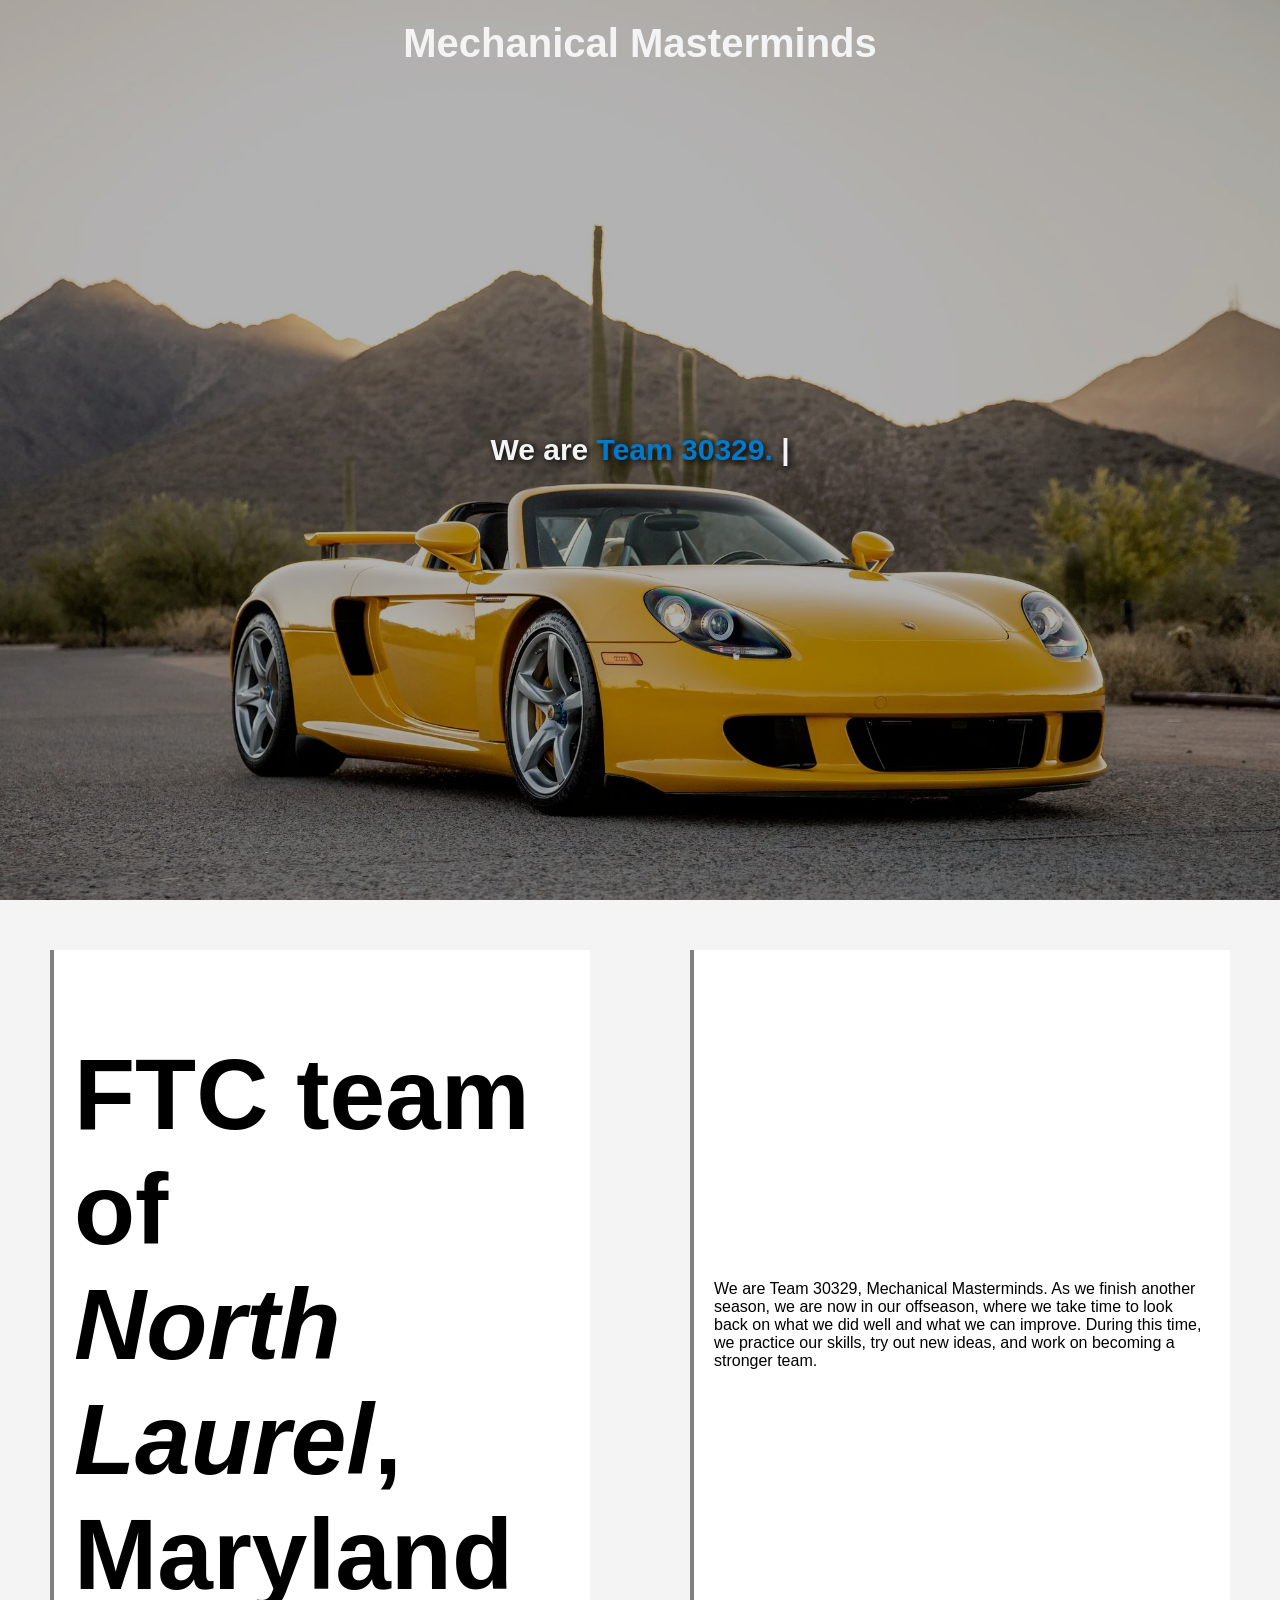
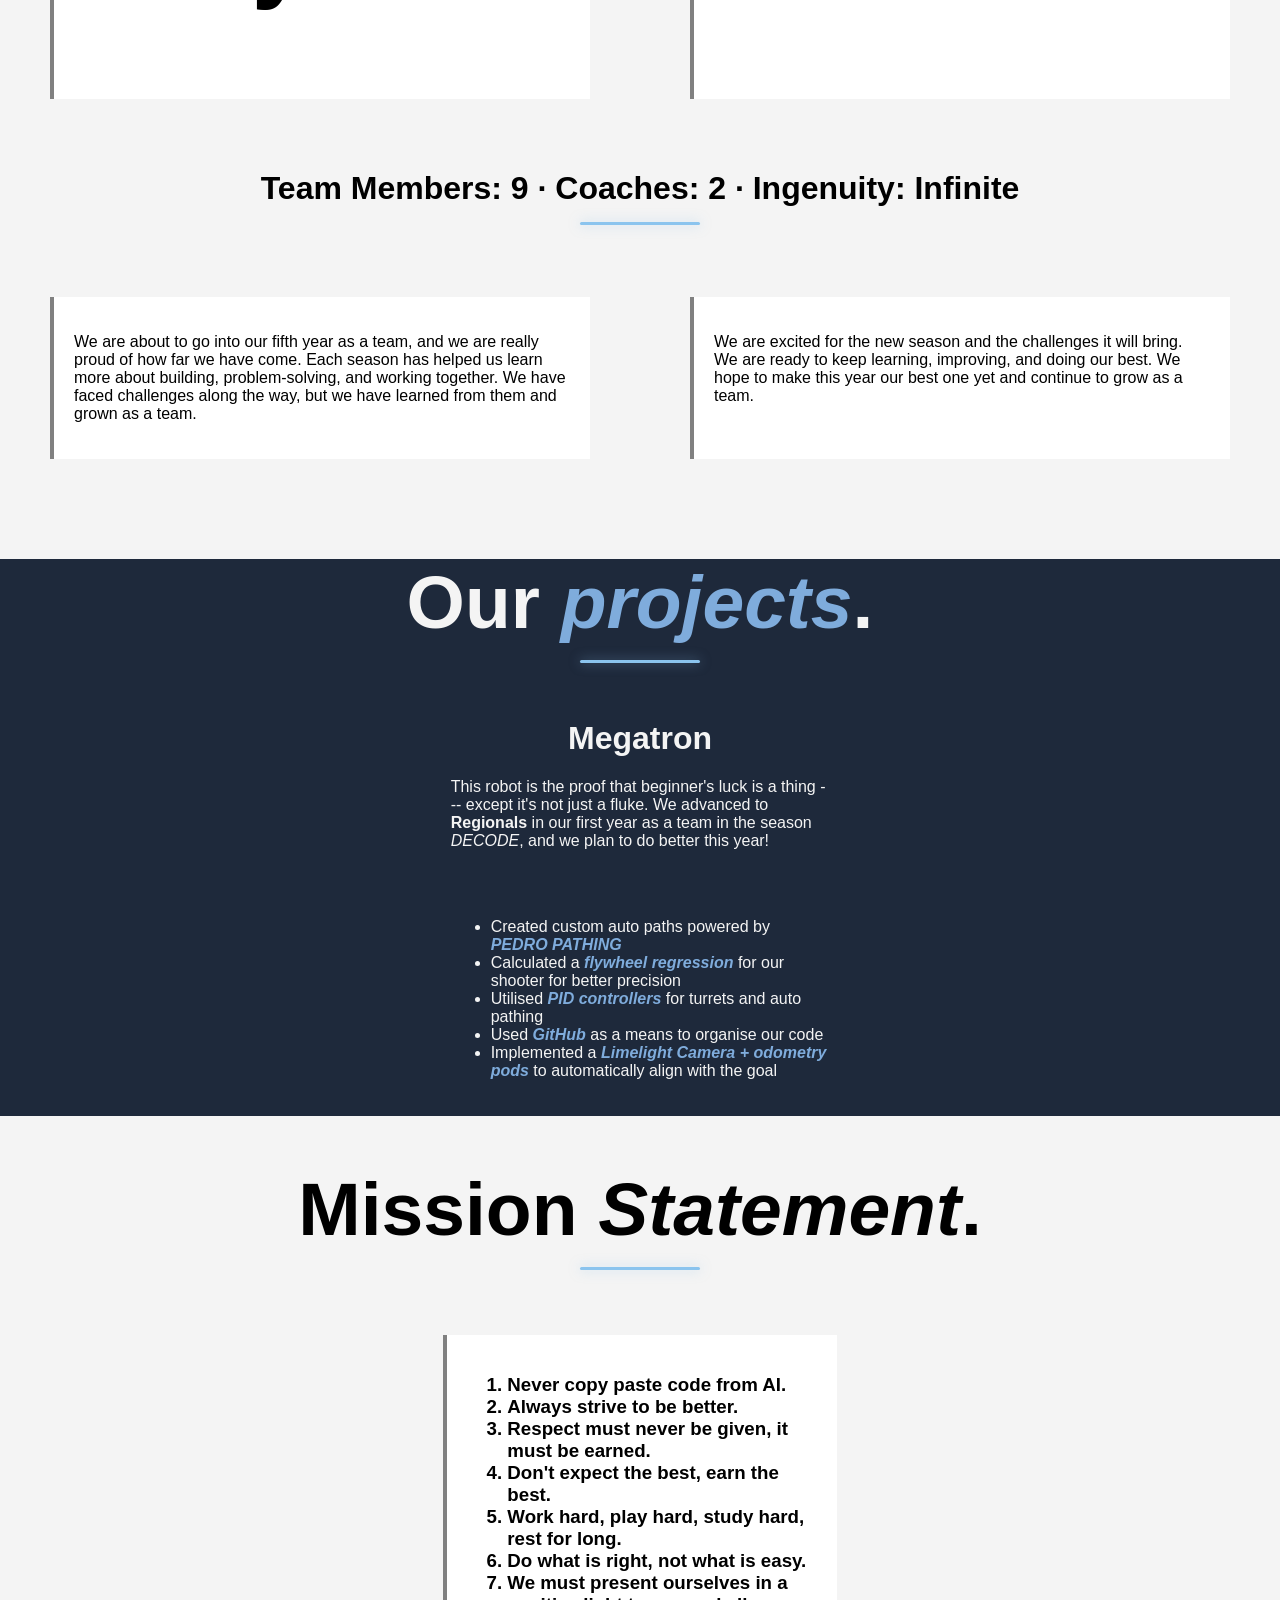
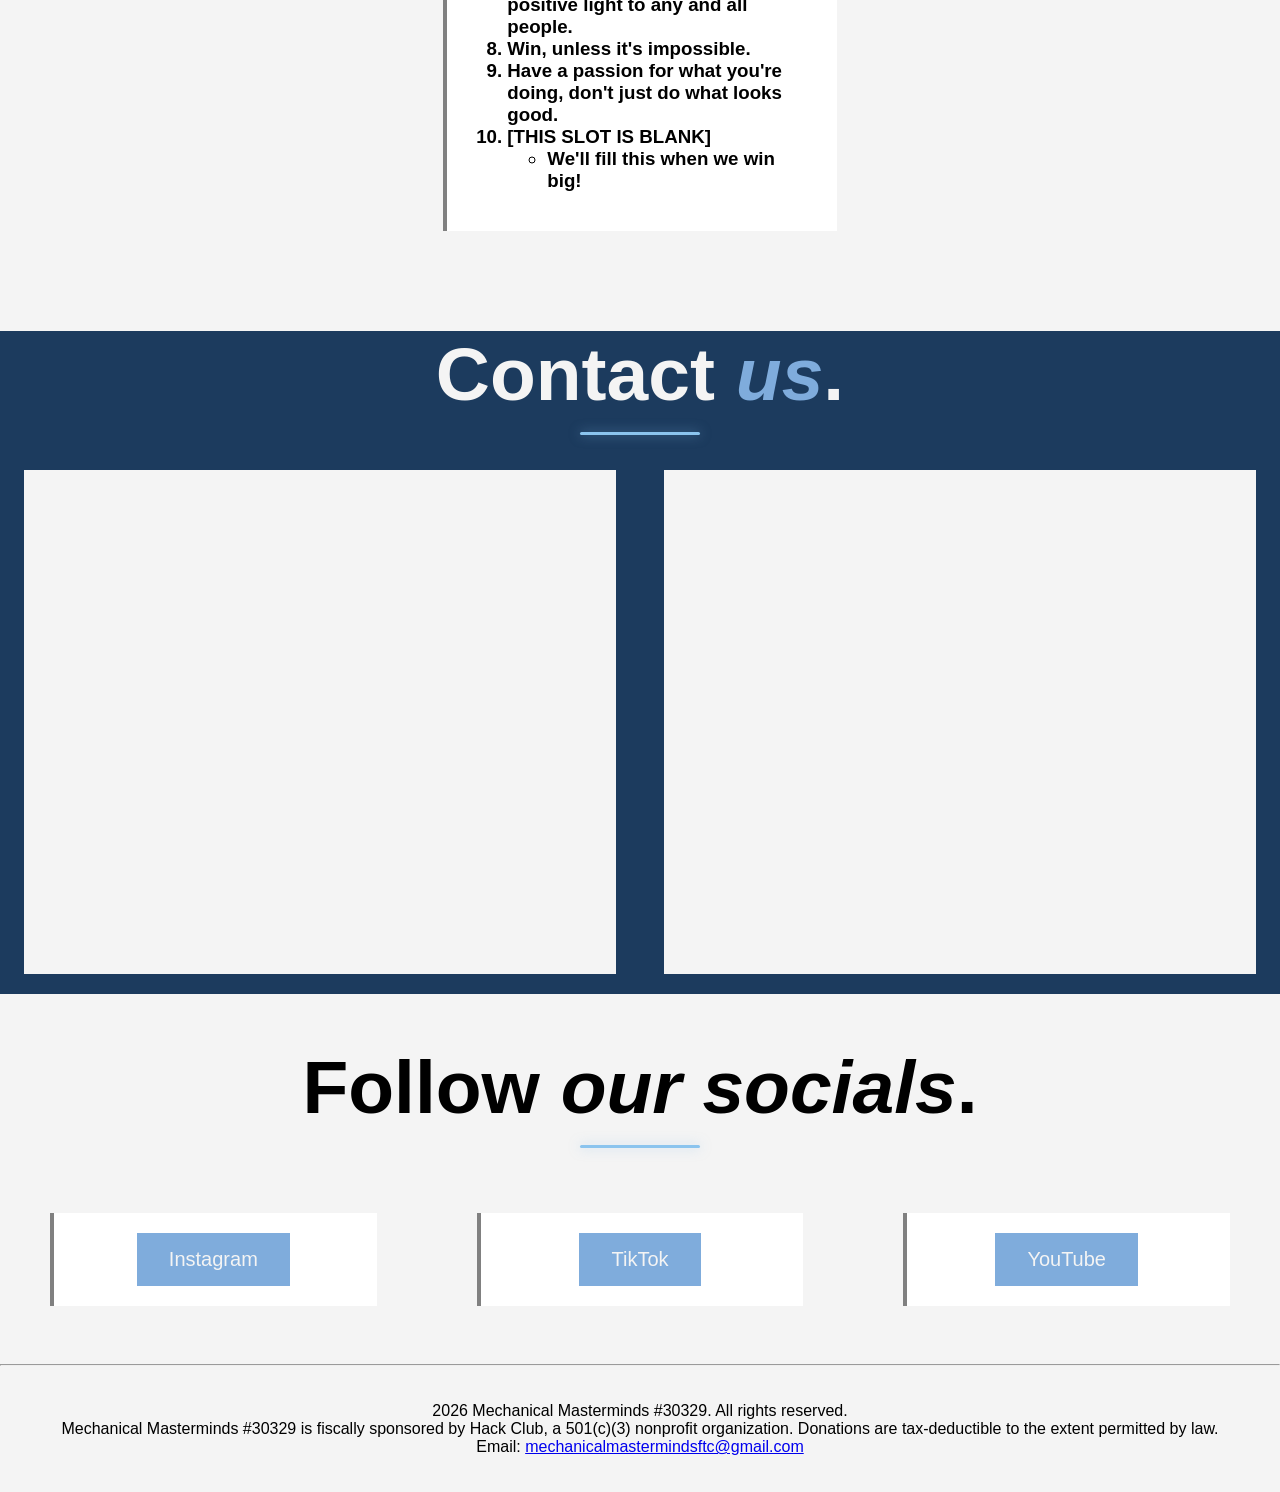
<file: index.html>
<!DOCTYPE html>
<!--DO NOT CREATE NEW PAGES UNTIL YOU FINISH THIS ONE IN ITS ENTIRETY-->
<html>
    <head>
        <link rel="stylesheet" href="index.css">
        <script src="index.js"></script>
        <title>Mechanical Masterminds | FTC Team 30329
        </title>
        <meta charset="UTF-8">
        <meta name="viewport" content="width=device-width, initial-scale=1.0">
        <meta name="title" content="Mechanical Masterminds #30329">
        <meta name="description" content="Welcome to the in-progress website of FTC Team 30329! For our main website, visit team30329.org.">
        <meta name="keywords" content="Team 30329, Mechanical Masterminds, FIRST Tech Challenge, FTC robotics, robotics, North Laurel teams, Maryland teams">
        <meta name="author" content="Mechanical Masterminds">
        <meta http-equiv="refresh" content="300">
    </head>
    <body>
        <header id="main-header">

            <div class="ticker">
                <div class="ticker-track">
                        <span>Welcome to Mechanical Masterminds, Team 30329!</span>
                        <span>Donate now! Your donations make a great impact!</span>
                        <span>With MM, you get the 100% No Copy-pasting from AI guarantee!</span>
                </div>
            </div>
            <!--Comment so it goes into domain-->
            <div class="nav-container">
                <a href="index.html" class="logo" id="logo-link">
                    <h1>Mechanical Masterminds</h1>
                </a>
                <nav class="nav-links">
                    <a href="index.html" class="nav-item">Home</a>
                    <a href="about.html" class="nav-item">About</a>
                    <!--Dropdown example-->
                    <div class="dropdown">
                        <a href="#" class="nav-item dropbtn">Projects</a>
                        <div class="dropdown-content">
                            <a href="#">Robots</a>
                            <a href="#">Software</a>
                            <a href="#">Outreach</a>
                        </div>
                    </div>
                    <a href="#" class="nav-item">Contact</a>
                </nav>
            </div>
        </header>
        <main class="hero-section">
            <div class="typewriter-container">
                <span class="base-text">We are </span>
                <span id="typewriter-text"></span>
                <span class="cursor">|</span>
            </div>
        </main>
        <div class="row">
            <div class="box bgnice">
                <h1 class="xl"><b>FTC team of</b><br> <i>North Laurel</i>,<br> <b>Maryland</b></h1>
                
            </div>
            <div class="box midcenter bgnice">
                
                <p>We are Team 30329, Mechanical Masterminds. 
                As we finish another season, we are now in our 
                offseason, where we take time to look back on 
                what we did well and what we can improve. During 
                this time, we practice our skills, try out new ideas, 
                and work on becoming a stronger team.</p>
            </div>
        </div>
        <h1 class="Notforheader"><b>Team Members:</b> 9 · <b>Coaches:</b> 2 · <b>Ingenuity:</b> Infinite</h1>
        <div class="row">
            <div class="box bgnice">
                <p>We are about to go into our fifth year as a team, and 
                we are really proud of how far we have come. Each season 
                has helped us learn more about building, problem-solving, 
                and working together. We have faced challenges along the way, 
                but we have learned from them and grown as a team.</p>
            </div>
            <div class="box bgnice">
                <p>We are excited for the new season and the challenges it will bring. 
                We are ready to keep learning, improving, and doing our best. We hope 
                to make this year our best one yet and continue to grow as a team.</p>
            </div>
        </div>
        <div class="graybg">
            <h1 class="centerclass"><b>Our</b> <i class="Ifordark">projects</i><b>.</b></h1>
            <div class="row">
                <div class="box placeholder">
                </div>
                <div class="box">
                    <h1>Megatron</h1>
                    <p>This robot is the proof that beginner's luck is a thing --- except it's not just a fluke.
                    We advanced to <b>Regionals</b> in our first year as a team in the season <i>DECODE</i>, and
                    we plan to do better this year!
                    </p><br><br>
                    <ul>
                        <li>Created custom auto paths powered by <b><i>PEDRO PATHING</i></b></li>
                        <li>Calculated a <b><i>flywheel regression</i></b> for our shooter for better precision</li>
                        <li>Utilised <b><i>PID controllers</i></b> for turrets and auto pathing</li>
                        <li>Used <b><i>GitHub</i></b> as a means to organise our code</li>
                        <li>Implemented a <b><i>Limelight Camera + odometry pods</i></b>  to automatically align with the goal</li>
                    </ul>
                </div>
                <div class="box placeholder">
                </div>
            </div>
        </div>
        <h1 class="centerclass "><b>Mission</b> <i>Statement</i><b>.</b></h1>
        <div class="row">
            <div class="box placeholder"></div>
            <div class="box bgnice">
                <h3><!-- placeholders for mission stametemtn-->
                    <ol>
                        <li>Never copy paste code from AI.</li>
                        <li>Always strive to be better.</li>
                        <li>Respect must never be given, it must be earned.</li>
                        <li>Don't expect the best, earn the best.</li>
                        <li>Work hard, play hard, study hard, rest for long.</li>
                        <li>Do what is right, not what is easy.</li>
                        <li>We must present ourselves in a positive light to any and all people.</li>
                        <li>Win, unless it's impossible.</li>
                        <li>Have a passion for what you're doing, don't just do what looks good.</li>
                        <li>[THIS SLOT IS BLANK]
                            <ul>
                                <li>We'll fill this when we win big!</li> <!--Be proud!-->
                            </ul>
                        </li>
                    </ol>
                </h3>
            </div>
            <div class="box placeholder"></div>
        </div>
        <div class="bluebg">
            <h1 class="centerclass"><b>Contact</b> <i class="Ifordark">us</i><b>.</b></h1>
            <div class="row">
                <div class="box">
                    <div class="form-center">
                        <iframe src="https://docs.google.com/forms/d/e/1FAIpQLSdm95mFJamOsQFvJufRDt-zMFxta82aOqDOkhSYQZuPAPNo4g/viewform?embedded=true" width="100%" height="500" frameborder="0" marginheight="0" marginwidth="0">Join 30329 today!</iframe>
                    </div>
                </div>
                <div class="box">
                    <div class="form-center">
                        <iframe src="https://docs.google.com/forms/d/e/1FAIpQLSfnh5U7uhqfwGFo-w5vjgkde7ZjgCOGX2tc_iYuO6rtzCoiGg/viewform?embedded=true" width="100%" height="500" frameborder="0" marginheight="0" marginwidth="0">Join 30329 today!</iframe>
                    </div>
                </div>
            </div>
        </div>
        <h1 class="centerclass"><b>Follow</b> <i>our socials</i><b>.</b></h1>
        <div class="row">
            <div class="box centerpls bgnice">
                <a href="https://www.instagram.com/mechanical.mastermindsftc/">
                    <button class="social">
                        Instagram
                    </button>
                </a>
            </div>
            <div class="box centerpls bgnice">
                <a href="https://www.tiktok.com/@mechanical.masterminds">
                    <button class="social">
                        TikTok
                    </button>
                </a>
            </div>
            <div class="box centerpls bgnice">
                <a href="https://www.youtube.com/@mechanical.mastermindsFTC">
                    <button class="social">
                        YouTube
                    </button>
                </a>
            </div>
        </div>
        <hr>
        <footer>
            <p>2026 Mechanical Masterminds #30329. All rights reserved.<br>
            Mechanical Masterminds #30329 is fiscally sponsored by Hack Club, 
            a 501(c)(3) nonprofit organization. Donations are tax-deductible to 
            the extent permitted by law.<br>
            Email: <a href="mailto:mechanicalmastermindsftc@gmail.com">mechanicalmastermindsftc@gmail.com</a> 
            </p>
        </footer>
    </body>
</html>
</file>
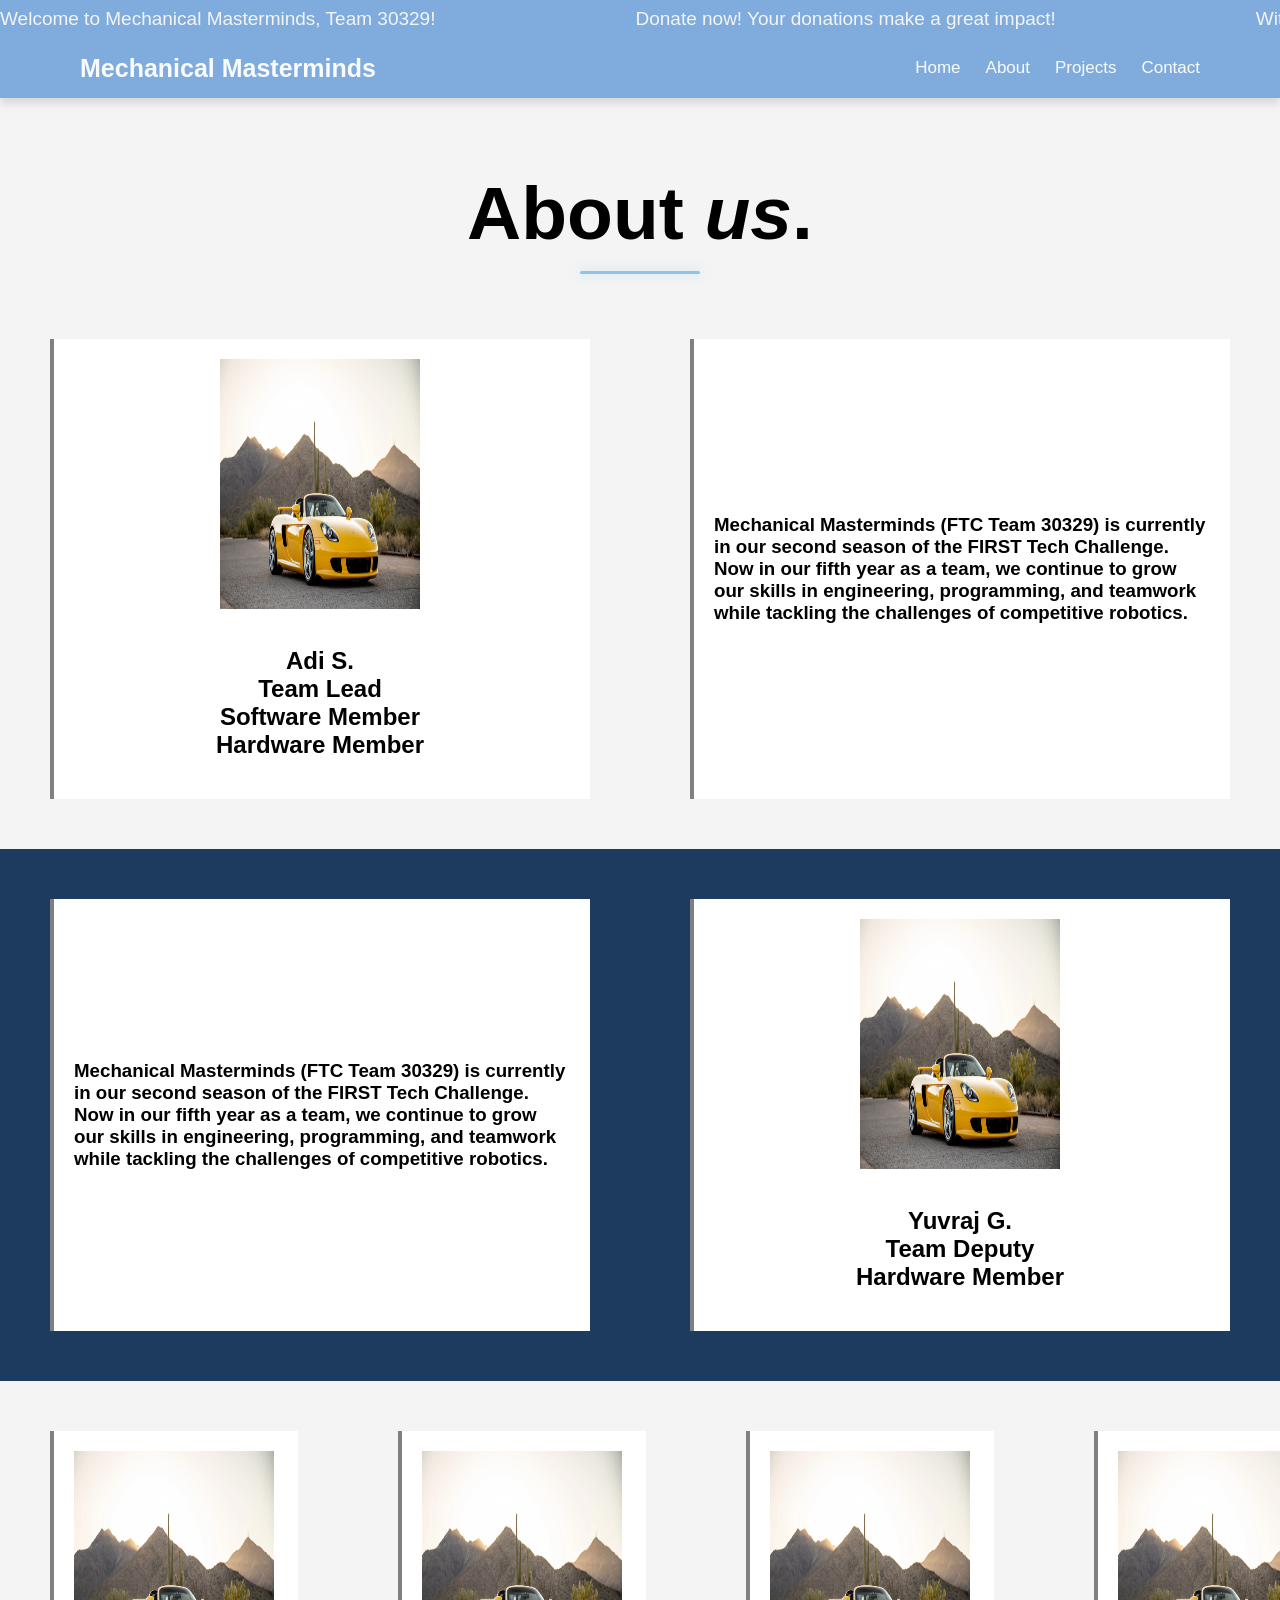
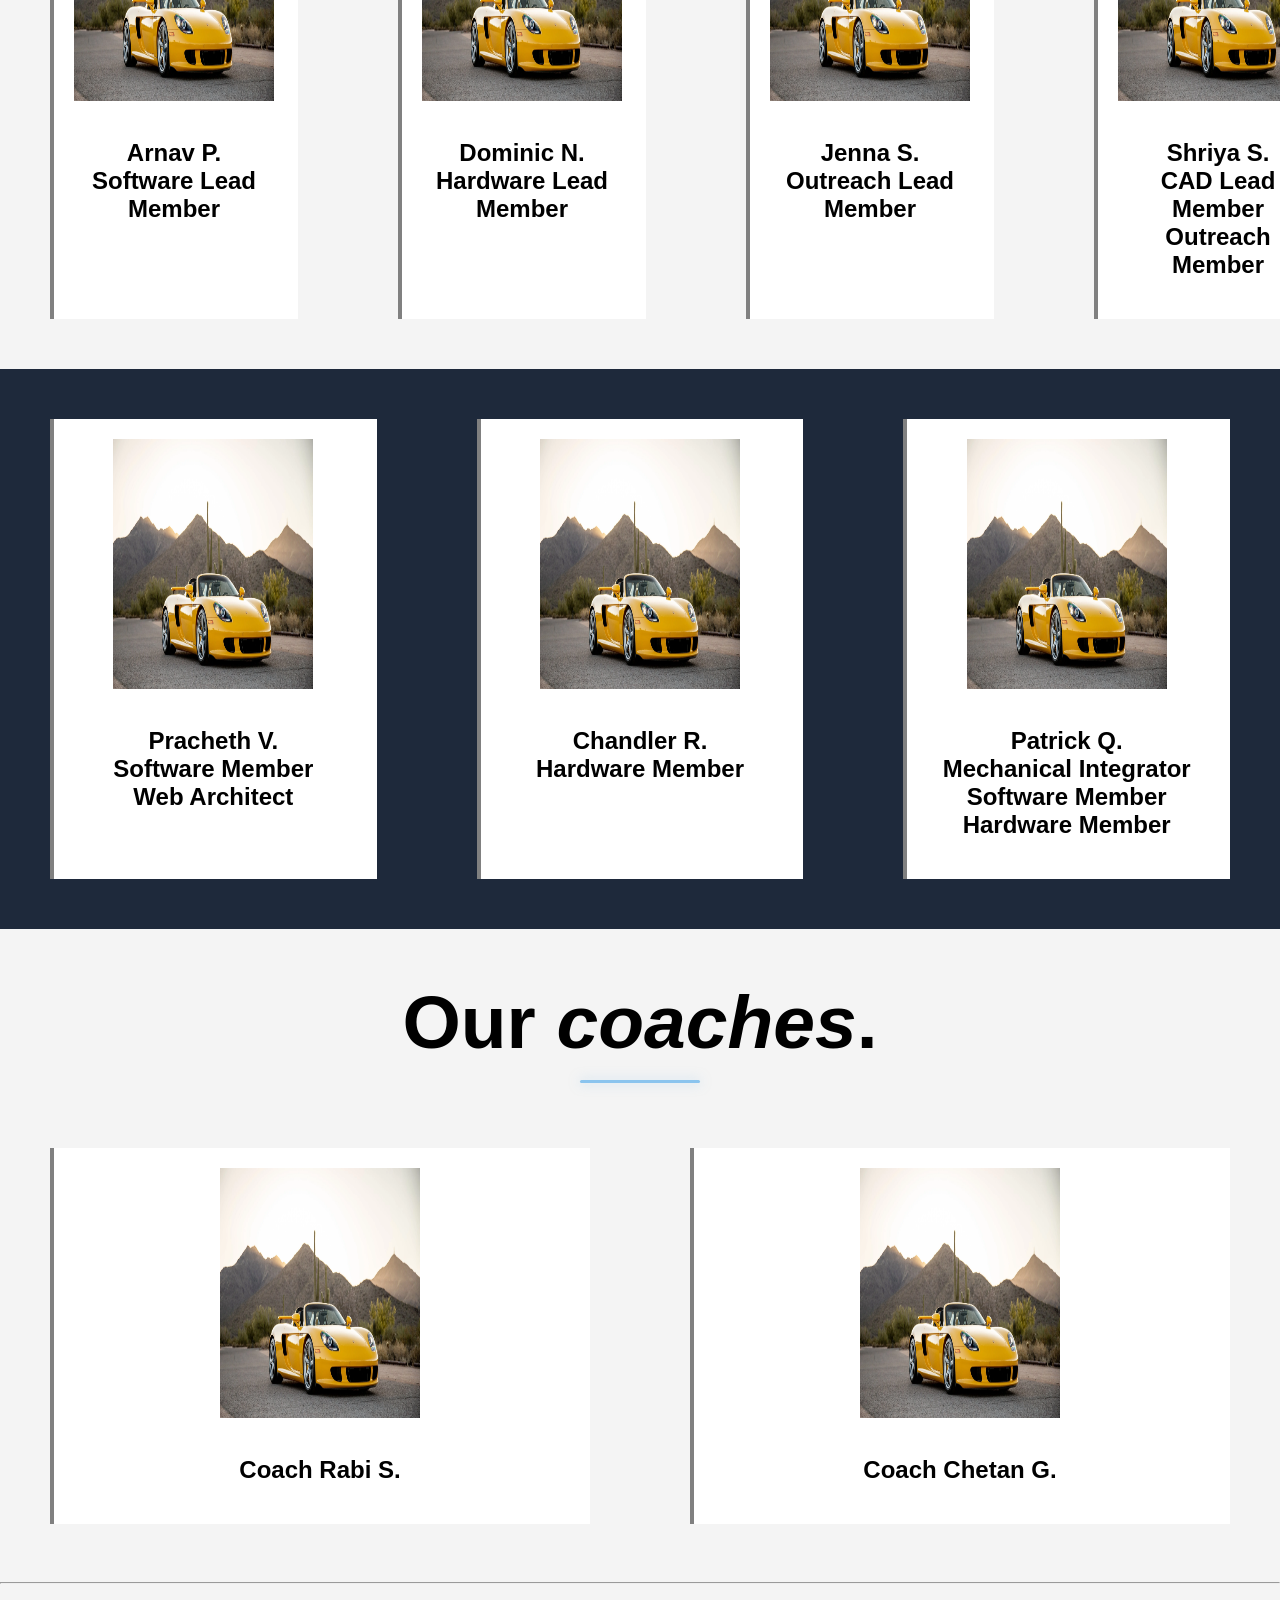
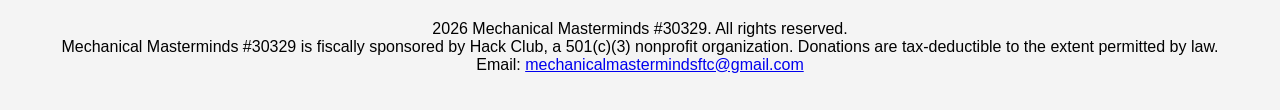
<file: about.html>
<!DOCTYPE html>
<!--DONT GO TO A NEW PAGE BEFORE FINISHING THIS ONE-->
<html>

    <head>

        <link rel="stylesheet" href="styles.css">
        <script src="scripts.js"></script>

        <title>Mechanical Masterminds | About Us</title>

        <meta charset="UTF-8">
        <meta name="viewport" content="width=device-width, initial-scale=1.0">

        <meta name="title" content="Mechanical Masterminds #30329">
        <meta name="description" content="About Us">
        <meta name="keywords" content="Team 30329, Mechanical Masterminds, FIRST Tech Challenge, FTC robotics">
        <meta name="author" content="Mechanical Masterminds">

    </head>

    <body>

        <header id="main-header">

            <div class="ticker">

                <div class="ticker-track">

                    <span>Welcome to Mechanical Masterminds, Team 30329!</span>
                    <span>Donate now! Your donations make a great impact!</span>
                    <span>With MM, you get the 100% No Copy-pasting from AI guarantee!</span>

                </div>

            </div>

            <div class="nav-container">

                <a href="index.html" class="logo" id="logo-link">

                    <h1>Mechanical Masterminds</h1>

                </a>

                <nav class="nav-links">

                    <a href="index.html" class="nav-item">Home</a>

                    <a href="about.html" class="nav-item">About</a>

                    <div class="dropdown">

                        <a href="#" class="nav-item dropbtn">Projects</a>

                        <div class="dropdown-content">

                            <a href="robots.html">Robots</a>
                            <a href="software.html">Software</a>
                            <a href="outreach.html">Outreach</a>

                        </div>

                    </div>

                    <a href="contact.html" class="nav-item">Contact</a>

                </nav>

            </div>

        </header>


        <!-- PAGE CONTENT STARTS HERE -->

        <main class="page-content">

            <h1 class="centerclass">
                <b>About</b> <i>us</i><b>.</b>
            </h1>

            <div class="row">

                <div class="box bgnice pic">
                    <img class="personpic" src="media/image1.webp" alt="Pic of Team"><br>
                    <h2>Adi S.<br>Team Lead<br>Software Member<br>Hardware Member</h2>

                </div>

                
                <div class="box bgnice midcenter">
                    <h3>Mechanical Masterminds (FTC Team 30329) is 
                    currently in our second season of the FIRST Tech 
                    Challenge. Now in our fifth year as a team, we 
                    continue to grow our skills in engineering, 
                    programming, and teamwork while tackling the 
                    challenges of competitive robotics. </h3>
                </div>
            </div>
            <div class="row bluebg">
                <div class="box bgnice midcenter w">
                    <h3>Mechanical Masterminds (FTC Team 30329) is 
                    currently in our second season of the FIRST Tech 
                    Challenge. Now in our fifth year as a team, we 
                    continue to grow our skills in engineering, 
                    programming, and teamwork while tackling the 
                    challenges of competitive robotics. </h3>
                </div>

                <div class="box bgnice pic w">
                    <img class="personpic" src="media/image1.webp" alt="Pic of Team"><br>
                    <h2>Yuvraj G.<br>Team Deputy<br>Hardware Member</h2>

                </div>
            </div>
            <div class="row">
                <div class="box bgnice pic">
                    <img class="personpic" src="media/image1.webp" alt="Pic of Team"><br>
                    <h2>Arnav P.<br>Software Lead Member</h2>
                </div>
                <div class="box bgnice pic">
                    <img class="personpic" src="media/image1.webp" alt="Pic of Team"><br>
                    <h2>Dominic N.<br>Hardware Lead Member</h2>
                </div>
                <div class="box bgnice pic">
                    <img class="personpic" src="media/image1.webp" alt="Pic of Team"><br>
                    <h2>Jenna S.<br>Outreach Lead Member</h2>
                </div>
                <div class="box bgnice pic">
                    <img class="personpic" src="media/image1.webp" alt="Pic of Team"><br>
                    <h2>Shriya S.<br>CAD Lead Member<br>Outreach Member</h2>
                </div>
            </div>
            <div class="row graybg">
                <div class="box bgnice pic w">
                    <img class="personpic" src="media/image1.webp" alt="Pic of Team"><br>
                    <h2>Pracheth V.<br>Software Member<br>Web Architect</h2>
                </div>
                <div class="box bgnice pic w ">
                    <img class="personpic" src="media/image1.webp" alt="Pic of Team"><br>
                    <h2>Chandler R.<br>Hardware Member</h2>
                </div>
                <div class="box bgnice pic w">
                    <img class="personpic" src="media/image1.webp" alt="Pic of Team"><br>
                    <h2>Patrick Q.<br>Mechanical Integrator<br>Software Member<br>Hardware Member</h2>
                </div>
                
            </div>
            <h1 class="centerclass">
                <b>Our</b> <i>coaches</i><b>.</b>
            </h1>
            <div class="row">

                <div class="box bgnice pic">
                    <img class="personpic" src="media/image1.webp" alt="Pic of Team"><br>
                    <h2>Coach Rabi S.</h2>

                </div>

                
                <div class="box bgnice pic">
                    <img class="personpic" src="media/image1.webp" alt="Pic of Team"><br>
                    <h2>Coach Chetan G.</h2>

                </div>
            </div>
        </main>

        <!-- PAGE CONTENT ENDS HERE -->


        <hr>

        <footer>

            <p>
                2026 Mechanical Masterminds #30329. All rights reserved.<br>

                Mechanical Masterminds #30329 is fiscally sponsored by Hack Club,
                a 501(c)(3) nonprofit organization. Donations are tax-deductible to
                the extent permitted by law.<br>

                Email:
                <a href="mailto:mechanicalmastermindsftc@gmail.com">
                    mechanicalmastermindsftc@gmail.com
                </a>
            </p>

        </footer>

    </body>

</html>
</file>
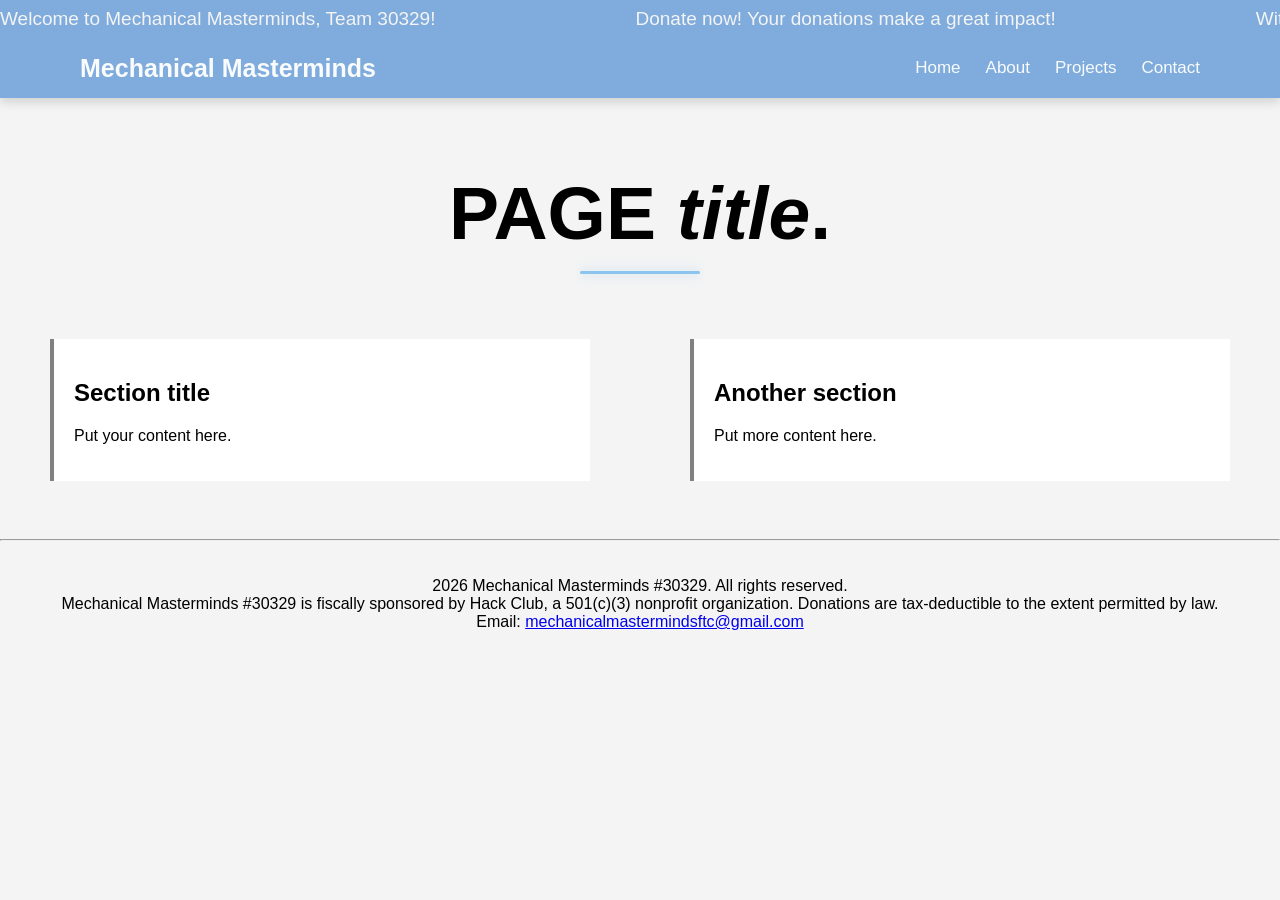
<file: template.html>
<!DOCTYPE html>
<!--COPY THIS FILE WHEN CREATING A NEW PAGE-->
<html>

    <head>

        <link rel="stylesheet" href="styles.css">
        <script src="scripts.js"></script>

        <title>Mechanical Masterminds | PAGE TITLE</title>

        <meta charset="UTF-8">
        <meta name="viewport" content="width=device-width, initial-scale=1.0">

        <meta name="title" content="Mechanical Masterminds #30329">
        <meta name="description" content="PAGE DESCRIPTION">
        <meta name="keywords" content="Team 30329, Mechanical Masterminds, FIRST Tech Challenge, FTC robotics">
        <meta name="author" content="Mechanical Masterminds">

    </head>

    <body>

        <header id="main-header">

            <div class="ticker">

                <div class="ticker-track">

                    <span>Welcome to Mechanical Masterminds, Team 30329!</span>
                    <span>Donate now! Your donations make a great impact!</span>
                    <span>With MM, you get the 100% No Copy-pasting from AI guarantee!</span>

                </div>

            </div>

            <div class="nav-container">

                <a href="index.html" class="logo" id="logo-link">

                    <h1>Mechanical Masterminds</h1>

                </a>

                <nav class="nav-links">

                    <a href="index.html" class="nav-item">Home</a>

                    <a href="about.html" class="nav-item">About</a>

                    <div class="dropdown">

                        <a href="#" class="nav-item dropbtn">Projects</a>

                        <div class="dropdown-content">

                            <a href="robots.html">Robots</a>
                            <a href="software.html">Software</a>
                            <a href="outreach.html">Outreach</a>

                        </div>

                    </div>

                    <a href="contact.html" class="nav-item">Contact</a>

                </nav>

            </div>

        </header>


        <!-- PAGE CONTENT STARTS HERE -->

        <main class="page-content">

            <h1 class="centerclass">
                <b>PAGE</b> <i>title</i><b>.</b>
            </h1>

            <div class="row">

                <div class="box bgnice">

                    <h2>Section title</h2>

                    <p>
                        Put your content here.
                    </p>

                </div>

                <div class="box bgnice">

                    <h2>Another section</h2>

                    <p>
                        Put more content here.
                    </p>

                </div>

            </div>

        </main>

        <!-- PAGE CONTENT ENDS HERE -->


        <hr>

        <footer>

            <p>
                2026 Mechanical Masterminds #30329. All rights reserved.<br>

                Mechanical Masterminds #30329 is fiscally sponsored by Hack Club,
                a 501(c)(3) nonprofit organization. Donations are tax-deductible to
                the extent permitted by law.<br>

                Email:
                <a href="mailto:mechanicalmastermindsftc@gmail.com">
                    mechanicalmastermindsftc@gmail.com
                </a>
            </p>

        </footer>

    </body>

</html>
</file>
<file: index.css>
/* BASE STYLES a*/

html {
    font-family: Arial, Helvetica, sans-serif;
    margin: 0;
    padding: 0;
}

/*This helps with centering text i think idk*/
body {
    margin: 0;
    padding: 0;
    width: 100%;
    background-color: #f4f4f4;
}

h1 {
    text-align: center;
    font-weight: 700;
}

b {
    font-family:Arial Black, Helvetica, sans-serif
}


/* HEADER & NAVBAR */

header {
    position: fixed;
    top: 0;
    left: 0;
    width: 100%;
    background-color: transparent;
    padding: 0px;
    box-sizing: border-box;
    transition: all 0.4s ease-in-out;
    box-shadow: none;
    z-index: 1000;
}

.ticker {
    display: none;
    width: 100%;
    background-color: #7facdc;
    color: #f4f4f4;
    white-space: nowrap;
    overflow:hidden;
    padding: 8px 0;
    font-size: 19px;
}

header.sticky .ticker {
    display:block;
}

.ticker-track {
    width: max-content;
    display: flex;
    gap:200px;
    animation: tickerMove 15s linear infinite;
}

.ticker-track span {
    flex-shrink: 0;
}

@keyframes tickerMove {
    from {
        transform: translateX(0);
    }
    to {
        transform: translateX(-50%);
    }
}

.nav-container {
    position:relative;
    display: flex;
    grid-template-columns: 1fr auto;
    justify-content: center;
    align-items: center;
    max-width: 1200px;
    height:85px;
    margin: 0 auto;
    padding: 20px 40px;
    box-sizing: border-box;
    transition: 
        height 0.6s cubic-bezier(0.22, 1, 0.36, 1), padding 0.6s cubic-bezier(0.22, 1, 0.36, 1);
}

.logo {
    position:absolute;
    left:50%;
    top:50%;
    text-decoration: none;
    color: inherit;
    transform: translate(-50%,-50%);
    transform-origin: center;
    transition:
        left 0.7s cubic-bezier(0.22, 1, 0.36, 1), transform 0.7s cubic-bezier(0.22, 1, 0.36, 1);
}

header h1 {
    margin: 0;
    font-size: 2.5rem;
    text-align: center;
    transition:
        font-size 0.7s cubic-bezier(0.22, 1, 0.36, 1), color 0.4s ease;
    color:#f4f4f4;

}

.nav-links {
    position: absolute;
    right: 40px;
    top: 50%;
    display: flex;
    align-items: center;
    gap: 25px;
    opacity: 0;
    pointer-events: none;
    transform: translateY(-50%) translateX(20px);
    transition:
        opacity 0.5s ease, transform 0.7s cubic-bezier(0.22, 1, 0.36, 1);
}

.nav-item {
    position:relative;
    display: inline-block;
    text-decoration: none;
    color: #ffffff;
    font-size: 17px;
    transition: color 0.2s ease;
}

.nav-item:hover {
    color: #ffffff;
}

.nav-item::after {
    content: "";
    position:absolute;
    bottom: 1px;
    left: 50%;
    height:2px;
    width:100%;
    background: white;
    transform:translateX(-50%) scaleX(0);
    transform-origin: center;
    transition:transform 0.2s ease;
}

.nav-item:hover::after {
    transform: translateX(-50%) scaleX(1);
}

/* DROPDOWN LOGIC */

.dropdown {
    position: relative;
    display: inline-block;
}

.dropdown-content {
    display: none;
    position: absolute;
    top: 100%;
    left: 0;
    background-color: #7facdc;
    min-width: 160px;
    box-shadow: 0px 8px 16px rgba(0,0,0,0.1);
    border-radius: 4px;
    z-index: 1001;
    overflow: hidden;
}

.dropdown-content a {
    position: relative;
    display: block;
    color: #ffffff;
    padding: 12px 16px;
    text-decoration: none;
    display: block;
    font-size: 0.95rem;
    transition: background-color 0.2s ease, color 0.2s ease;
}

.dropdown-content a:hover {
    background-color: #7facdc;
    color: #6a6a6a;
}

.dropdown-content a::after {
    content: "";
    position: absolute;
    left: 50%;
    bottom: 1px;
    width: calc(100% - 32px); /*Compensates for padding ig?*/
    height: 2px;
    background: white;
    transform: translateX(-50%) scaleX(0);
    transform-origin: center;
    transition: transform 0.3s ease;
}

.dropdown:hover .dropdown-content {
    display: block;
}

.dropdown-content a:hover::after {
    transform: translateX(-50%) scaleX(1);
}

/* STICKY HEADER */

header.sticky {
    position: fixed;
    top: 0;
    left: 0;
    padding: 0;
    background-color: #7facdc;
    box-shadow: 0 4px 10px rgba(0,0,0,0.15);
}

header.sticky h1 {
    margin: 0;
    font-size: 25px;
}

header.sticky .nav-container {
    height: 60px;
    padding: 15px 50px;
}

header.sticky .logo {
    left: 40px;
    transform: translateY(-50%);
}

header.sticky .logo h1 {
    color: #f9fbfc;
}

header.sticky .nav-links {
    opacity: 1;
    pointer-events: auto;
    transform: translateY(-50%) translateX(0);
}

header.sticky .nav-item {
    color: #f9fbfc;
    transition: all 0.2s ease;
}

header.sticky .nav-item:hover {
    color: #606060;
}

header.sticky ~ .hero-section .typewriter-container {
    width: fit-content;
    margin: 0 auto;
}


/* HERO SECTION */

.hero-section {
    min-height: 100vh;
    display: flex;
    justify-content: center;
    align-items: center;
    text-align: center;
    flex-direction:column;
    background-size:cover;
    background-position:center;
    background-repeat:no-repeat;
    position:relative;
}

.hero-section::before {
    content: "";
    position:absolute;
    inset:0;
    background:rgba(0,0,0,0.3);
}

/* TYPEWRITER EFFECT INDEX */

.typewriter-container {
    font-size: 30px;
    font-weight: bold;
    width: 100%;
    text-align:center;
    transition: all 0.4s ease-in-out;
    position:relative;
    z-index:1;
}

.base-text {
    color: #f4f4f4;
    text-shadow: 2px 2px 6px black;
}

#typewriter-text {
    color: #007acc;
    text-shadow: 2px 2px 6px black;
}

.cursor {
    color: #f4f4f4;
    text-shadow: 2px 2px 6px black;
    animation: blink 0.7s infinite;
}

@keyframes blink {
    0%, 100% {
        opacity: 1;
    }

    50% {
        opacity: 0;
    }
}

/* SCROLL TESTING and Box/row system*/

.scroll-spacer {
    height: 150vh; /* Extra tall for scroll testing */
    background-color: #f4f4f4;
}

.row {
    width: 100%;
    display:flex;
    align-items:stretch;
    box-sizing:border-box;
}

.box {
    flex: 1;
    max-width:50%;
    box-sizing:border-box;
    border-right: 4px solid transparent;
    border-left: 4px solid transparent;
    padding: 20px;
}

.bgnice {
    margin:50px;
    background-color:#ffffff;
    border-left-color:gray;
}

.midcenter {
    display:flex;
    align-items:center;
    justify-content:center;
}

.box:not(.placeholder) {
    transition: transform 0.3s ease, box-shadow 0.3s ease;
}

.box:not(.placeholder):hover{
    transform: translateY(-4px);
    box-shadow: 0 0 20px rgba(120,169,212,0.35);
}

.xl {
    font-size: 100px;
    text-align: left;
}

.centerclass {
    text-align:center !important;
    font-size:75px;
    margin-bottom:0px;
    
}

.centerclass::after {
    content: "";
    display: block;
    width: 120px;
    height: 3px;
    background: #8bc4ee;
    margin: 15px auto 0;
    margin-bottom: 15px;
    border-radius: 50px;
    box-shadow: 0 0 12px rgba(139,196,238,0.5);
}

.Notforheader::after {
    content: "";
    display: block;
    width: 120px;
    height: 3px;
    background: #8bc4ee;
    margin: 15px auto 0;
    border-radius: 50px;
    box-shadow: 0 0 12px rgba(139,196,238,0.5);
}

.Ifordark {
    text-align:center !important;
    font-size:75px;
    color:#7facdc;
}

li i {
color:#7facdc;
}

.graybg {
    background-color: #1e293b !important;
    color:#f4f4f4;
}


/* CONTACT */

.bluebg {
    background-color: #1c3b5e !important;
    color:#f4f4f4;
}

.form-center {
    background-color:#f4f4f4;
    border-left-color:gray;
    
}


/* SOCIALS */

.centerpls {
    justify-content:center;
    align-items:center;
    display:flex;
}

button {
    background-color:#7facdc;
    border:none;
    color:#f4f4f4;
    padding:15px 32px;
    text-align:center;
    text-decoration:none;
    display:inline-block;
    font-size:20px;
    cursor:pointer;
}

button:hover {
    text-decoration:underline;
}


/* FOOTER */

footer p {
    padding: 20px;
    text-align:center;
}


/* OTHER */

.fixpls {
    position:absolute;
    left:0;
    width:100%;
}


/* Image Carousel */

.carousel-container {
    position:relative;
    width: 100%;
    margin:auto;
}

.slide {
    display:none;
}

.slide img {
    width: 100%;
    height: 500px;
    display:block;
}
.prev, .next {
    cursor:pointer;
    position:absolute;
    top:50%;
    padding:16px;
    color:white;
    font-size:18px;
}

.prev {
    left: 10px;
}

.next {
    right: 10px;
}

.caption {
    position:absolute;
    bottom: 8px;
    text-align:center;
}

.dot {
    height:15px;
    width:15px;
    margin: 0 2px;
    background-color: #bbb;
}

.active {
    background-color: #717171;
}



@media (max-width: 700px) {
    .row {
        flex-direction:column;
        align-items:center;
    }
    .box {
        border-right: none;
        border-left: none;
        border-bottom: 4px solid transparent;
        max-width: 100%;
        width:100%;
        margin:20px auto;
        box-sizing: border-box;
    }

    /* Mobile header */

    .nav-container {
        display:flex;
        flex-direction: column;
        align-items: center;
        height:auto;
        min-height:85px;
        padding: 15px 20px;
    }

    .logo {
        grid-column: auto;
        justify-self: center;
        position:static;
        transform:none;
        margin:0;
    }

    .nav-links {
        position:static;
        transform:none;
        opacity:0;
        pointer-events:auto;
        display: flex;
        flex-wrap: wrap;
        justify-content: center;
        gap: 15px;
        width: 100%;
    }

    header.sticky .nav-container {
        padding: 15px 20px;
        height:auto;
        min-height:70px;
        padding:10px 20px;
    }

    header.sticky .logo {
        margin-left: 0;
        justify-self: center;
        position:static;
        left:auto;
        transform:none;
        margin:0;
    }

    .ticker {
        display: none !important;
    }

    .contact-container {
        padding: 25px 15px 50px 15px;
    }

    .contact-form {
        padding: 25px 20px;
    }

    .centerclass,
    .Ifordark {
        font-size: 50px;
    }

    header h1 {
        font-size:24px;
    }

    header.sticky h1 {
        font-size:21px;
    }

    header.sticky .nav-links {
        position:static;
        right:auto;
        top:auto;
        transform:none;
        opacity:1;
        pointer-events:none;
        margin-top:8px;
    }

    

    
}
</file>
<file: styles.css>
/* BASE STYLES a*/

html {
    font-family: Arial, Helvetica, sans-serif;
    margin: 0;
    padding: 0;
}

/*This helps with centering text i think idk*/
body {
    margin: 0;
    padding: 0;
    width: 100%;
    background-color: #f4f4f4;
}

.page-content {
    padding-top:120px;
}

h1 {
    text-align: center;
    font-weight: 700;
}

b {
    font-family:Arial Black, Helvetica, sans-serif
}


/* HEADER & NAVBAR */

header {
    position: fixed;
    top: 0;
    left: 0;
    width: 100%;
    background-color: #7facdc;
    padding: 0px;
    box-sizing: border-box;
    transition: all 0.4s ease-in-out;
    box-shadow: 0 4px 10px rgba(0,0,0,0.15);
    z-index: 1000;
}

.nav-container {
    position:relative;
    display: flex;
    grid-template-columns: 1fr auto;
    justify-content: center;
    align-items: center;
    max-width: 1200px;
    height:60px;
    margin: 0 auto;
    padding: 15px 50px;
    box-sizing: border-box;
    transition: 
        height 0.6s cubic-bezier(0.22, 1, 0.36, 1), padding 0.6s cubic-bezier(0.22, 1, 0.36, 1);
}

.logo {
    position:absolute;
    left:40px;
    top:50%;
    text-decoration: none;
    color: inherit;
    transform: translateY(-50%);
    transform-origin: center;
    transition:
        left 0.7s cubic-bezier(0.22, 1, 0.36, 1), transform 0.7s cubic-bezier(0.22, 1, 0.36, 1);
}

header h1 {
    margin: 0;
    font-size: 25px;
    text-align: center;
    transition:
        font-size 0.7s cubic-bezier(0.22, 1, 0.36, 1), color 0.4s ease;
    color:#f9fbfc;

}

.nav-links {
    position: absolute;
    right: 40px;
    top: 50%;
    display: flex;
    align-items: center;
    gap: 25px;
    opacity: 1;
    pointer-events: auto;
    transform: translateY(-50%) translateX(0);
    transition:
        opacity 0.5s ease, transform 0.7s cubic-bezier(0.22, 1, 0.36, 1);
}

.nav-item {
    position:relative;
    display: inline-block;
    text-decoration: none;
    color: #f9fbfc;
    font-size: 17px;
    transition: color 0.2s ease;
}

.nav-item:hover {
    color: #606060;
}

.nav-item::after {
    content: "";
    position:absolute;
    bottom: 1px;
    left: 50%;
    height:2px;
    width:100%;
    background: white;
    transform:translateX(-50%) scaleX(0);
    transform-origin: center;
    transition:transform 0.2s ease;
}

.nav-item:hover::after {
    transform: translateX(-50%) scaleX(1);
}

/* DROPDOWN LOGIC */

.dropdown {
    position: relative;
    display: inline-block;
}

.dropdown-content {
    display: none;
    position: absolute;
    top: 100%;
    left: 0;
    background-color: #7facdc;
    min-width: 160px;
    box-shadow: 0px 8px 16px rgba(0,0,0,0.1);
    border-radius: 4px;
    z-index: 1001;
    overflow: hidden;
}

.dropdown-content a {
    position: relative;
    display: block;
    color: #ffffff;
    padding: 12px 16px;
    text-decoration: none;
    display: block;
    font-size: 0.95rem;
    transition: background-color 0.2s ease, color 0.2s ease;
}

.dropdown-content a:hover {
    background-color: #7facdc;
    color: #6a6a6a;
}

.dropdown-content a::after {
    content: "";
    position: absolute;
    left: 50%;
    bottom: 1px;
    width: calc(100% - 32px); /*Compensates for padding ig?*/
    height: 2px;
    background: white;
    transform: translateX(-50%) scaleX(0);
    transform-origin: center;
    transition: transform 0.3s ease;
}

.dropdown:hover .dropdown-content {
    display: block;
}

.dropdown-content a:hover::after {
    transform: translateX(-50%) scaleX(1);
}

/* CSS Ticker */

.ticker {
    display: block;
    width: 100%;
    background-color: #7facdc;
    color: #f4f4f4;
    white-space: nowrap;
    overflow:hidden;
    padding: 8px 0;
    font-size: 19px;
}

.ticker-track {
    width: max-content;
    display: flex;
    gap:200px;
    animation: tickerMove 15s linear infinite;
}

.ticker-track span {
    flex-shrink: 0;
}

@keyframes tickerMove {
    from {
        transform: translateX(0);
    }
    to {
        transform: translateX(-50%);
    }
}


/* HERO SECTION */

.hero-section {
    min-height: 100vh;
    display: flex;
    justify-content: center;
    align-items: center;
    text-align: center;
    flex-direction:column;
    background-size:cover;
    background-position:center;
    background-repeat:no-repeat;
    position:relative;
}

.hero-section::before {
    content: "";
    position:absolute;
    inset:0;
    background:rgba(0,0,0,0.3);
}


/* TYPEWRITER EFFECT INDEX */

.typewriter-container {
    font-size: 30px;
    font-weight: bold;
    width: 100%;
    text-align:center;
    transition: all 0.4s ease-in-out;
    position:relative;
    z-index:1;
}

.base-text {
    color: #f4f4f4;
    text-shadow: 2px 2px 6px black;
}

#typewriter-text {
    color: #007acc;
    text-shadow: 2px 2px 6px black;
}

.cursor {
    color: #f4f4f4;
    text-shadow: 2px 2px 6px black;
    animation: blink 0.7s infinite;
}

@keyframes blink {
    0%, 100% {
        opacity: 1;
    }

    50% {
        opacity: 0;
    }
}


/* SCROLL TESTING and Box/row system*/

.scroll-spacer {
    height: 150vh; /* Extra tall for scroll testing */
    background-color: #f4f4f4;
}

.row {
    width: 100%;
    display:flex;
    align-items:stretch;
    box-sizing:border-box;
}

.box {
    flex: 1;
    max-width:50%;
    box-sizing:border-box;
    border-right: 4px solid transparent;
    border-left: 4px solid transparent;
    padding: 20px;
}

.xl {
    font-size: 100px;
    text-align: left;
}

.bgnice {
    margin:50px;
    background-color:#ffffff;
    border-left-color:gray;
}

.midcenter {
    display:flex;
    align-items:center;
    justify-content:center;
}

.box:not(.placeholder) {
    transition: transform 0.3s ease, box-shadow 0.3s ease;
}

.box:not(.placeholder):hover{
    transform: translateY(-4px);
    box-shadow: 0 0 20px rgba(120,169,212,0.35);
}


/* PROJECTS */

.graybg {
    background-color: #1e293b !important;
    color:#f4f4f4;
}

.centerclass {
    text-align:center !important;
    font-size:75px;
    margin-bottom:0px;
    
}

.centerclass::after {
    content: "";
    display: block;
    width: 120px;
    height: 3px;
    background: #8bc4ee;
    margin: 15px auto 0;
    margin-bottom: 15px;
    border-radius: 50px;
    box-shadow: 0 0 12px rgba(139,196,238,0.5);
}

.Notforheader::after {
    content: "";
    display: block;
    width: 120px;
    height: 3px;
    background: #8bc4ee;
    margin: 15px auto 0;
    border-radius: 50px;
    box-shadow: 0 0 12px rgba(139,196,238,0.5);
}

.Ifordark {
    text-align:center !important;
    font-size:75px;
    color:#7facdc;
}

li i {
color:#7facdc;
}


/* MISSION */

.fixpls {
    position:absolute;
    left:0;
    width:100%;
}


/* CONTACT */

.bluebg {
    background-color: #1c3b5e !important;
    color:#f4f4f4;
}

.form-center {
    background-color:#f4f4f4;
    border-left-color:gray;
    
}


/* SOCIALS */

.centerpls {
    justify-content:center;
    align-items:center;
    display:flex;
}

button {
    background-color:#7facdc;
    border:none;
    color:#f4f4f4;
    padding:15px 32px;
    text-align:center;
    text-decoration:none;
    display:inline-block;
    font-size:20px;
    cursor:pointer;
}

button:hover {
    text-decoration:underline;
}


/* FOOTER */

footer p {
    padding: 20px;
    text-align:center;
}


/* Image Carousel */

.carousel-container {
    position:relative;
    width: 100%;
    margin:auto;
}

.slide {
    display:none;
}

.slide img {
    width: 100%;
    height: 500px;
    display:block;
}
.prev, .next {
    cursor:pointer;
    position:absolute;
    top:50%;
    padding:16px;
    color:white;
    font-size:18px;
}

.prev {
    left: 10px;
}

.next {
    right: 10px;
}

.caption {
    position:absolute;
    bottom: 8px;
    text-align:center;
}

.dot {
    height:15px;
    width:15px;
    margin: 0 2px;
    background-color: #bbb;
}

.active {
    background-color: #717171;
}



@media (max-width: 700px) {
    .row {
        flex-direction:column;
        align-items:center;
    }

    .box {
        border-right: none;
        border-left: none;
        border-bottom: 4px solid transparent;
        max-width: 100%;
        width:100%;
        margin:20px auto;
        box-sizing: border-box;
    }

    /* Mobile header */

    header {
        position: fixed;
    }

    .nav-container {
        display:flex;
        flex-direction: column;
        align-items: center;
        height:auto;
        min-height:85px;
        padding: 10px 20px;
    }

    .logo {
        position:static;
        transform:none;
        margin:0;
    }

    .nav-links {
        position:static;
        transform:none;
        opacity:1;
        pointer-events:auto;
        display: flex;
        flex-wrap: wrap;
        justify-content: center;
        gap: 15px;
        width: 100%;
        margin-top:8px;
    }

    .ticker {
        display: none !important;
    }

    .contact-container {
        padding: 25px 15px 50px 15px;
    }

    .contact-form {
        padding: 25px 20px;
    }

    .centerclass,
    .Ifordark {
        font-size: 50px;
    }

    header h1 {
        font-size:24px;
    }

    .xl {
        font-size: 60px;
    }

    .box p {
        line-height: 1.5;
    }

    .form-center iframe {
        max-width: 100%;
    }

}

/* ABOUT PAGE CSS */
.pic {
    display:flex;
    flex-direction:column;
    align-items:center;
    text-align:center;
}

.pic h3 {
    margin-top:10px;
    margin-bottom:5px;
}
.personpic {
    width: 200px;
    height: 250px;
}

.w {
    color: black !important;
}
</file>
